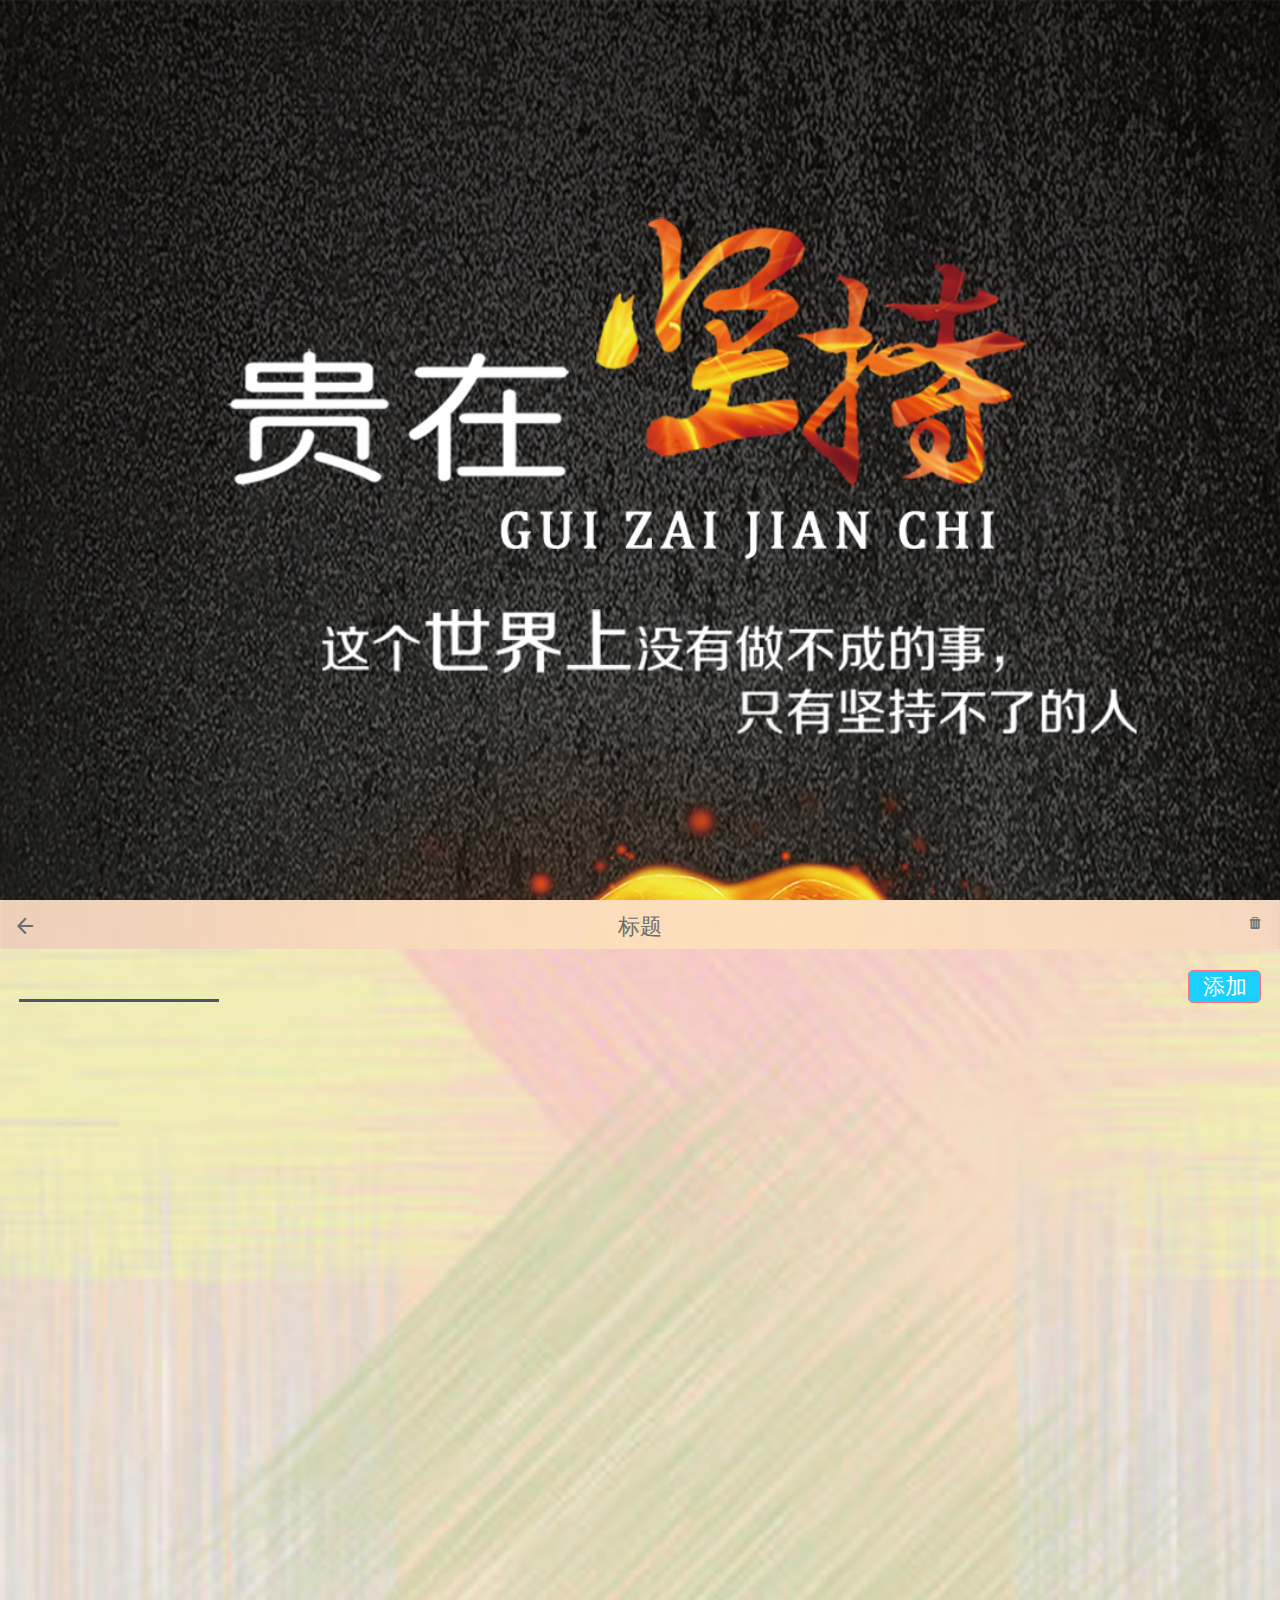
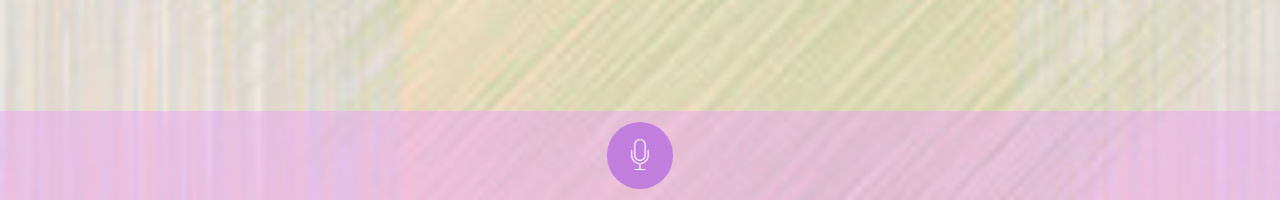
<file: index.html>
<!doctype html>
<html lang="en">
<head>
    <meta charset="UTF-8">
    <meta name="viewport"
          content="width=device-width, user-scalable=no, initial-scale=1.0, maximum-scale=1.0, minimum-scale=1.0">
    <link rel="icon" type="image/png" href="img/icon.png">
    <meta http-equiv="X-UA-Compatible" content="ie=edge">
    <link rel="stylesheet" href="css/index.css">
    <script src="js/jquery.js"></script>
    <script src="js/index.js"></script>
    <title>todo-list</title>
</head>
<body>

<div class="first"></div>

<div id="shouye">
    <div class="work"></div>
    <div class="study"></div>
    <div class="life"></div>
    <div class="login"></div>
</div>

<div id="work">

    <div class="header">
        <ul>
            <li class="back"><i class="iconfont icon-fanhui"></i></li>
            <li class="life">工作</li>
            <li class="delete"><i class="iconfont icon-shanchu1"></i></li>
        </ul>
    </div>
    <div class="add">
        <div class="input"><input type="text"></div>
        <div class="button" >添加</div>
    </div>
    <div class="list">
        <ul>
            <!--<li class="done">-->
            <!--<div class="check"><input type="checkbox"></div>-->
            <!--<span>记得吃饭哦！</span>-->
            <!--<i class="iconfont icon-1"></i>-->
            <!--</li>-->
        </ul>
    </div>
    <div class="yuyin"><i class="iconfont icon-huatong"></i></div>

</div>

<div id="study">

    <div class="header">
        <ul>
            <li class="back"><i class="iconfont icon-fanhui"></i></li>
            <li class="life">学习</li>
            <li class="delete"><i class="iconfont icon-shanchu1"></i></li>
        </ul>
    </div>
    <div class="add">
        <div class="input"><input type="text"></div>
        <div class="button" >添加</div>
    </div>
    <div class="list">
        <ul>
        </ul>
    </div>
    <div class="yuyin"><i class="iconfont icon-huatong"></i></div>

</div>

<div id="life">

    <div class="header">
        <ul>
            <li class="back"><i class="iconfont icon-fanhui"></i></li>
            <li class="life">生活</li>
            <li class="delete"><i class="iconfont icon-shanchu1"></i></li>
        </ul>
    </div>
    <div class="add">
        <div class="input"><input type="text"></div>
        <div class="button" >添加</div>
    </div>
    <div class="list">
        <ul>
        </ul>
    </div>
    <div class="yuyin"><i class="iconfont icon-huatong"></i></div>

</div>

<div id="login">

    <div class="header">
        <ul>
            <li class="back"><i class="iconfont icon-fanhui"></i></li>
            <li class="life"><input type="text" value="标题"></li>
            <li class="delete"><i class="iconfont icon-shanchu1"></i></li>
        </ul>
    </div>
    <div class="add">
        <div class="input"><input type="text"></div>
        <div class="button" >添加</div>
    </div>
    <div class="list">
        <ul>
        </ul>
    </div>
    <div class="yuyin"><i class="iconfont icon-huatong"></i></div>

</div>

</body>
</html>
</file>
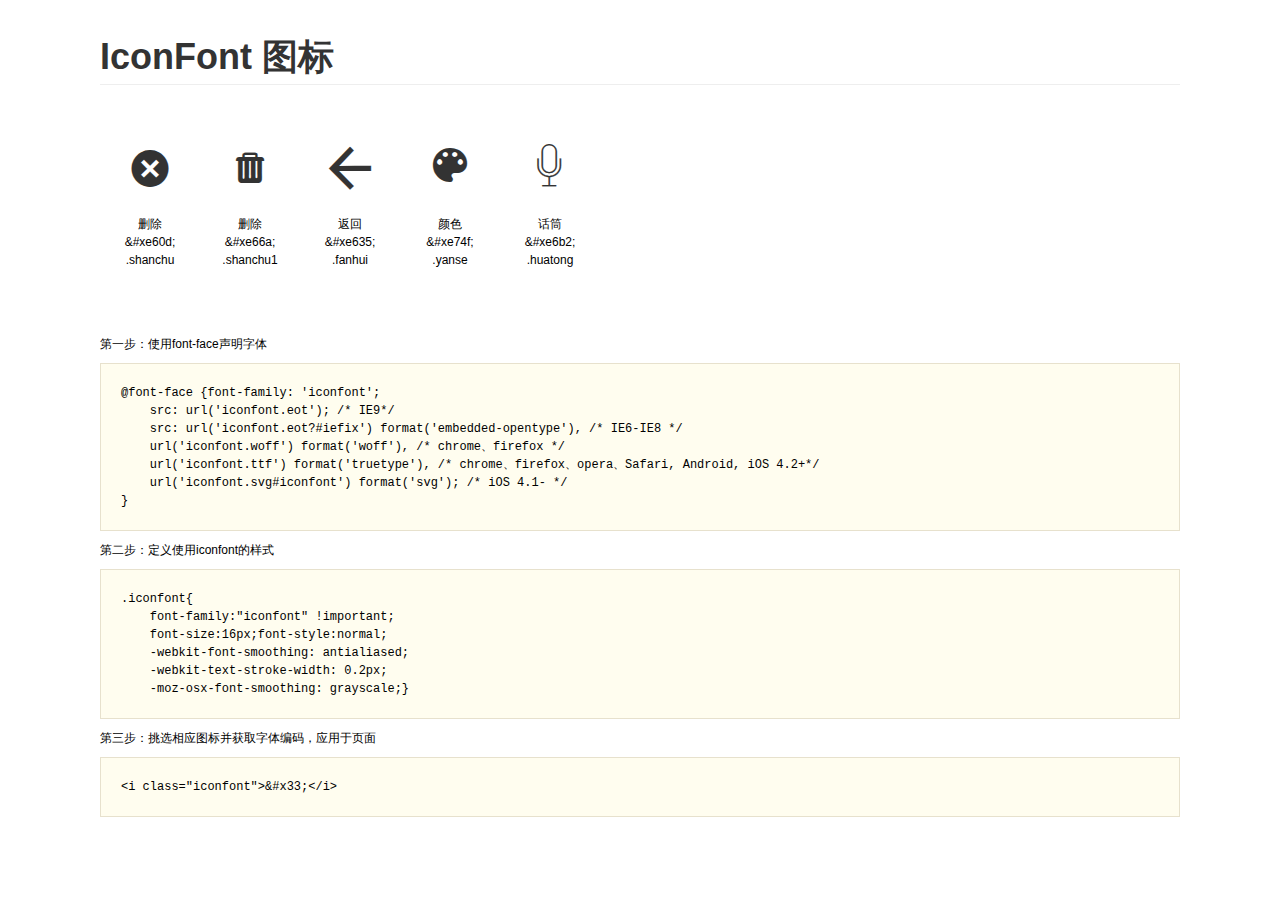
<file: font/demo.html>
<!DOCTYPE html>
<html>
<head>
    <meta charset="utf-8"/>
    <title>IconFont</title>
    <link rel="stylesheet" href="demo.css">
    <link rel="stylesheet" href="iconfont.css">
</head>
<body>
    <div class="main">
        <h1>IconFont 图标</h1>
        <ul class="icon_lists clear">
            
                <li>
                <i class="icon iconfont">&#xe60d;</i>
                    <div class="name">删除</div>
                    <div class="code">&amp;#xe60d;</div>
                    <div class="fontclass">.shanchu</div>
                </li>
            
                <li>
                <i class="icon iconfont">&#xe66a;</i>
                    <div class="name">删除</div>
                    <div class="code">&amp;#xe66a;</div>
                    <div class="fontclass">.shanchu1</div>
                </li>
            
                <li>
                <i class="icon iconfont">&#xe635;</i>
                    <div class="name">返回</div>
                    <div class="code">&amp;#xe635;</div>
                    <div class="fontclass">.fanhui</div>
                </li>
            
                <li>
                <i class="icon iconfont">&#xe74f;</i>
                    <div class="name">颜色</div>
                    <div class="code">&amp;#xe74f;</div>
                    <div class="fontclass">.yanse</div>
                </li>
            
                <li>
                <i class="icon iconfont">&#xe6b2;</i>
                    <div class="name">话筒</div>
                    <div class="code">&amp;#xe6b2;</div>
                    <div class="fontclass">.huatong</div>
                </li>
            
        </ul>


        <div class="helps">
            第一步：使用font-face声明字体
            <pre>
@font-face {font-family: 'iconfont';
    src: url('iconfont.eot'); /* IE9*/
    src: url('iconfont.eot?#iefix') format('embedded-opentype'), /* IE6-IE8 */
    url('iconfont.woff') format('woff'), /* chrome、firefox */
    url('iconfont.ttf') format('truetype'), /* chrome、firefox、opera、Safari, Android, iOS 4.2+*/
    url('iconfont.svg#iconfont') format('svg'); /* iOS 4.1- */
}
</pre>
第二步：定义使用iconfont的样式
            <pre>
.iconfont{
    font-family:"iconfont" !important;
    font-size:16px;font-style:normal;
    -webkit-font-smoothing: antialiased;
    -webkit-text-stroke-width: 0.2px;
    -moz-osx-font-smoothing: grayscale;}
</pre>
第三步：挑选相应图标并获取字体编码，应用于页面
<pre>
&lt;i class="iconfont"&gt;&amp;#x33;&lt;/i&gt;
</pre>
        </div>

    </div>
</body>
</html>
</file>
<file: css/index.css>
@charset "UTF-8";
@media screen and (min-width: 720px) {
  html {
    font-size: 100px;
  }
}

@media screen and (min-width: 1366px) {
  html {
    font-size: 189.72222px;
  }
}

@media screen and (min-width: 1280px) {
  html {
    font-size: 177.77778px;
  }
}

@media screen and (min-width: 1920px) {
  html {
    font-size: 266.66667px;
  }
}

@media screen and (min-width: 1080px) {
  html {
    font-size: 150px;
  }
}

@media screen and (min-width: 768px) {
  html {
    font-size: 106.66667px;
  }
}

@media screen and (min-width: 414px) {
  html {
    font-size: 57.5px;
  }
}

@media screen and (min-width: 412px) {
  html {
    font-size: 57.22222px;
  }
}

@media screen and (min-width: 384px) {
  html {
    font-size: 53.33333px;
  }
}

@media screen and (min-width: 380px) {
  html {
    font-size: 52.77778px;
  }
}

@media screen and (min-width: 375px) {
  html {
    font-size: 52.08333px;
  }
}

@media screen and (min-width: 360px) {
  html {
    font-size: 50px;
  }
}

@media screen and (min-width: 320px) {
  html {
    font-size: 44.44444px;
  }
}

* {
  margin: 0;
  padding: 0;
  list-style: none;
}

a {
  color: #ffffff;
  text-decoration: none;
}

body {
  margin: 0;
  padding: 0;
  list-style: none;
  font-size: 16px;
  background-color: #ebebeb;
  font-family: '微软雅黑',sans-serif;
  overflow: hidden;
}

@font-face {
  font-family: 'iconfont';
  src: url(../font/iconfont.woff);
}

.iconfont {
  font-family: "iconfont" !important;
  font-size: 16px;
  font-style: normal;
}

.icon-shanchu:before {
  content: "\e60d";
}

.icon-shanchu1:before {
  content: "\e66a";
}

.icon-fanhui:before {
  content: "\e635";
}

.icon-yanse:before {
  content: "\e74f";
}

.icon-huatong:before {
  content: "\e6b2";
}

.first {
  position: absolute;
  top: 0;
  left: 0;
  bottom: 0;
  right: 0;
  width: 100%;
  height: 100%;
  background-image: url(../img/login.jpg);
  background-size: cover;
  background-repeat: no-repeat;
  z-index: 11;
}

#shouye {
  background-image: url(../img/shouye.jpg);
  background-repeat: no-repeat;
  background-size: cover;
  position: absolute;
  top: 0;
  left: 0;
  right: 0;
  bottom: 0;
  transition: transform .8s ease;
  transform: translate3d(0, 0, 0);
}

#shouye .work {
  position: absolute;
  top: 10%;
  left: 0;
  right: 0;
  margin: auto;
  background-image: url(../img/work.png);
  background-size: cover;
  background-repeat: no-repeat;
  width: 80%;
  height: 4rem;
}

#shouye .work:active {
  -moz-box-shadow: 10px 10px 17px #fffc4d;
  -webkit-box-shadow: 10px 10px 17px #fffc4d;
  box-shadow: 10px 10px 17px #fffc4d;
}

#shouye .study {
  position: absolute;
  top: 0;
  left: 0;
  right: 0;
  bottom: 0;
  margin: auto;
  background-image: url(../img/study.png);
  background-size: cover;
  background-repeat: no-repeat;
  width: 80%;
  height: 4rem;
}

#shouye .study:active {
  -moz-box-shadow: 10px 10px 17px #fffc4d;
  -webkit-box-shadow: 10px 10px 17px #fffc4d;
  box-shadow: 10px 10px 17px #fffc4d;
}

#shouye .life {
  position: absolute;
  bottom: 10%;
  left: 0;
  right: 0;
  margin: auto;
  background-image: url(../img/life.png);
  background-size: cover;
  background-repeat: no-repeat;
  width: 80%;
  height: 4rem;
}

#shouye .life:active {
  -moz-box-shadow: 10px 10px 17px #fffc4d;
  -webkit-box-shadow: 10px 10px 17px #fffc4d;
  box-shadow: 10px 10px 17px #fffc4d;
}

#shouye .login {
  position: absolute;
  bottom: 2%;
  left: 0;
  right: 0;
  margin: auto;
  background-image: url(../img/login.png);
  background-size: cover;
  background-repeat: no-repeat;
  width: 40%;
  height: 1rem;
}

#shouye.jinru {
  transform: translate3d(-100%, 0, 0);
}

#work {
  background-image: url(../img/back.jpg);
  background-repeat: no-repeat;
  background-size: 100%;
  position: absolute;
  top: 0;
  bottom: 0;
  left: 0;
  right: 0;
  transition: transform .5s ease;
  transform: translate3d(0, 100%, 0);
}

#work.in {
  transform: translate3d(0, 0, 0);
}

#study {
  background-image: url(../img/back.jpg);
  background-repeat: no-repeat;
  background-size: 100%;
  position: absolute;
  top: 0;
  bottom: 0;
  left: 0;
  right: 0;
  transition: transform .5s ease;
  transform: translate3d(0, 100%, 0);
}

#study.in {
  transform: translate3d(0, 0, 0);
}

#life {
  background-image: url(../img/back.jpg);
  background-repeat: no-repeat;
  background-size: 100%;
  position: absolute;
  top: 0;
  bottom: 0;
  left: 0;
  right: 0;
  transition: transform .5s ease;
  transform: translate3d(0, 100%, 0);
}

#life.in {
  transform: translate3d(0, 0, 0);
}

#login {
  background-image: url(../img/back.jpg);
  background-repeat: no-repeat;
  background-size: 100%;
  position: absolute;
  top: 0;
  bottom: 0;
  left: 0;
  right: 0;
  transition: transform .5s ease;
  transform: translate3d(0, 100%, 0);
}

#login.in {
  transform: translate3d(0, 0, 0);
}

.header {
  width: 100%;
  height: 1.1rem;
  box-sizing: border-box;
  background-image: url(../img/shouye.jpg);
  background-position: center;
  background-size: cover;
  border: 1px solid transparent;
}

.header ul {
  margin: 0.3rem;
  position: relative;
}

.header ul:after {
  content: '';
  display: block;
  clear: both;
  position: relative;
}

.header ul li {
  float: left;
  width: 0.5rem;
  height: 0.5rem;
  line-height: 0.5rem;
  font-size: 0.35rem;
  text-align: center;
  cursor: pointer;
}

.header ul .back {
  color: #6c6c6c;
}

.header ul .life {
  position: absolute;
  top: 0;
  bottom: 0;
  left: 0;
  right: 0;
  margin: auto;
  font-size: 0.5rem;
  color: #6C6C6C;
  width: 3rem;
}

.header ul .life input {
  width: inherit;
  border: none;
  background-color: transparent;
  font-size: 0.5rem;
  color: #6C6C6C;
  text-align: center;
  outline: none;
}

.header ul .delete {
  float: right;
  color: #757575;
  margin-top: -0.05rem;
}

.add {
  width: 100%;
  height: 1.2rem;
  border: 1px solid transparent;
  box-sizing: border-box;
  margin: 0.2rem 0;
}

.add .input {
  margin: 0.4rem 0.1rem 0.3rem 0.4rem;
  width: 4.5rem;
  height: 0.5rem;
  text-align: left;
  line-height: 0.5rem;
  color: #757575;
  float: left;
  border-bottom: 3px solid #455a64;
}

.add .input input {
  outline: none;
  background-color: transparent;
  border: none;
  width: 100%;
  height: 0.3rem;
  font-size: 0.3rem;
  padding-left: 0.1rem;
}

.add .button {
  float: right;
  width: 1.6rem;
  height: 0.7rem;
  margin-top: 0.25rem;
  margin-right: 0.4rem;
  font-size: 0.5rem;
  line-height: 0.7rem;
  text-align: center;
  color: #ffffff;
  background-color: #1bcfff;
  border-radius: 5px;
  cursor: pointer;
  border: 1px solid #ff7086;
}

.list {
  width: 100%;
  box-sizing: border-box;
  overflow: hidden;
  background-color: inherit;
}

.list ul {
  margin: 0 0.4rem;
}

.list ul:after {
  content: '';
  display: block;
  clear: both;
}

.list ul li {
  height: 1rem;
  padding: 0.35rem 0;
  position: relative;
  background-size: 100%;
  background-repeat: no-repeat;
  line-height: 1rem;
}

.list ul li .check {
  width: 0.4rem;
  height: 0.4rem;
  float: left;
  border-radius: 5px;
  box-sizing: border-box;
  margin-right: 1rem;
}

.list ul li .check input {
  outline: none;
  width: 100%;
  height: 100%;
  border: 1px solid #6c6c6c;
  font-weight: 100;
  line-height: 1rem;
}

.list ul li span {
  position: absolute;
  display: inline-block;
  top: 0;
  bottom: 0;
  margin: auto;
  left: 2rem;
  width: 66%;
  height: inherit;
  overflow: hidden;
}

.list ul li span input {
  font-size: 0.6rem;
  color: #d38c01;
  border: none;
  background-color: transparent;
  outline: none;
  display: inline-block;
  width: inherit;
}

.list ul li i {
  display: none;
  float: right;
  font-size: 0.4rem;
  line-height: 1rem;
}

.list ul li.done {
  color: rgba(4, 4, 56, 0.12);
}

.list ul li.done i {
  color: red;
  display: block;
}

.list ul li.done span {
  color: rgba(4, 4, 56, 0.12);
}

.list ul li.done:after {
  content: '';
  width: 60%;
  height: 1px;
  position: absolute;
  top: 0;
  bottom: 0;
  left: 2rem;
  margin: auto;
  background-color: #6c6c6c;
}

.list ul li.out {
  animation: outs .5s ease both;
}

@keyframes outs {
  0% {
    transform: translate3d(0, 0, 0) scale(1, 1);
  }
  100% {
    transform: translate3d(0, 500px, 0) scale(0, 0);
  }
}

.yuyin {
  width: 100%;
  height: 2rem;
  position: absolute;
  left: 0;
  right: 0;
  bottom: 0;
  margin: auto;
  z-index: 10;
  line-height: 2rem;
  text-align: center;
  background-color: rgba(234, 153, 255, 0.4);
}

.yuyin i {
  position: absolute;
  top: 0;
  left: 0;
  right: 0;
  bottom: 0;
  margin: auto;
  border-radius: 50%;
  background-color: #c27edd;
  height: 1.5rem;
  width: 1.5rem;
  line-height: 1.5rem;
  font-size: 0.7rem;
  color: #ffffff;
}
</file>
<file: font/iconfont.css>
@font-face {font-family: "iconfont";
  src: url('iconfont.eot?t=1476366943'); /* IE9*/
  src: url('iconfont.eot?t=1476366943#iefix') format('embedded-opentype'), /* IE6-IE8 */
  url('iconfont.woff?t=1476366943') format('woff'), /* chrome, firefox */
  url('iconfont.ttf?t=1476366943') format('truetype'), /* chrome, firefox, opera, Safari, Android, iOS 4.2+*/
  url('iconfont.svg?t=1476366943#iconfont') format('svg'); /* iOS 4.1- */
}

.iconfont {
  font-family:"iconfont" !important;
  font-size:16px;
  font-style:normal;
  -webkit-font-smoothing: antialiased;
  -webkit-text-stroke-width: 0.2px;
  -moz-osx-font-smoothing: grayscale;
}
.icon-shanchu:before { content: "\e60d"; }
.icon-shanchu1:before { content: "\e66a"; }
.icon-fanhui:before { content: "\e635"; }
.icon-yanse:before { content: "\e74f"; }
.icon-huatong:before { content: "\e6b2"; }
</file>
<file: font/demo.css>
*{margin: 0;padding: 0;list-style: none;}
/*
KISSY CSS Reset
理念：1. reset 的目的不是清除浏览器的默认样式，这仅是部分工作。清除和重置是紧密不可分的。
2. reset 的目的不是让默认样式在所有浏览器下一致，而是减少默认样式有可能带来的问题。
3. reset 期望提供一套普适通用的基础样式。但没有银弹，推荐根据具体需求，裁剪和修改后再使用。
特色：1. 适应中文；2. 基于最新主流浏览器。
维护：玉伯<lifesinger@gmail.com>, 正淳<ragecarrier@gmail.com>
 */

/** 清除内外边距 **/
body, h1, h2, h3, h4, h5, h6, hr, p, blockquote, /* structural elements 结构元素 */
dl, dt, dd, ul, ol, li, /* list elements 列表元素 */
pre, /* text formatting elements 文本格式元素 */
form, fieldset, legend, button, input, textarea, /* form elements 表单元素 */
th, td /* table elements 表格元素 */ {
  margin: 0;
  padding: 0;
}

/** 设置默认字体 **/
body,
button, input, select, textarea /* for ie */ {
  font: 12px/1.5 tahoma, arial, \5b8b\4f53, sans-serif;
}
h1, h2, h3, h4, h5, h6 { font-size: 100%; }
address, cite, dfn, em, var { font-style: normal; } /* 将斜体扶正 */
code, kbd, pre, samp { font-family: courier new, courier, monospace; } /* 统一等宽字体 */
small { font-size: 12px; } /* 小于 12px 的中文很难阅读，让 small 正常化 */

/** 重置列表元素 **/
ul, ol { list-style: none; }

/** 重置文本格式元素 **/
a { text-decoration: none; }
a:hover { text-decoration: underline; }


/** 重置表单元素 **/
legend { color: #000; } /* for ie6 */
fieldset, img { border: 0; } /* img 搭车：让链接里的 img 无边框 */
button, input, select, textarea { font-size: 100%; } /* 使得表单元素在 ie 下能继承字体大小 */
/* 注：optgroup 无法扶正 */

/** 重置表格元素 **/
table { border-collapse: collapse; border-spacing: 0; }

/* 清除浮动 */
.ks-clear:after, .clear:after {
  content: '\20';
  display: block;
  height: 0;
  clear: both;
}
.ks-clear, .clear {
  *zoom: 1;
}

.main {padding: 30px 100px;}
.main h1{font-size:36px; color:#333; text-align:left;margin-bottom:30px; border-bottom: 1px solid #eee;}

.helps{margin-top:40px;}
.helps pre{
  padding:20px;
  margin:10px 0;
  border:solid 1px #e7e1cd;
  background-color: #fffdef;
  overflow: auto;
}

.icon_lists li{
  float:left;
  width: 100px;
  height:180px;
  text-align: center;
}
.icon_lists .icon{
  font-size: 42px;
  line-height: 100px;
  margin: 10px 0;
  color:#333;
  -webkit-transition: font-size 0.25s ease-out 0s;
  -moz-transition: font-size 0.25s ease-out 0s;
  transition: font-size 0.25s ease-out 0s;

}
.icon_lists .icon:hover{
  font-size: 100px;
}
</file>
